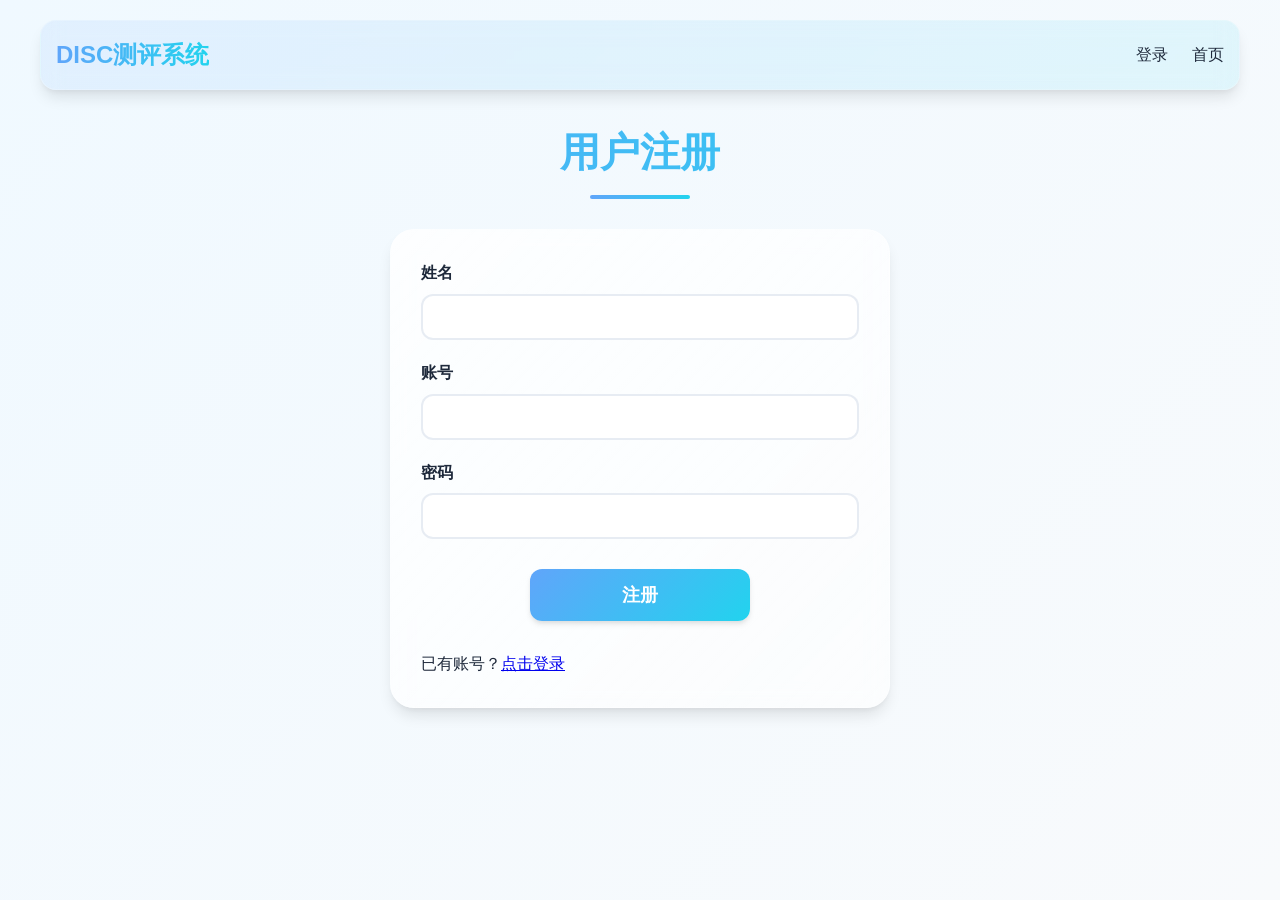
<file: templates/register.html>
<!DOCTYPE html>
<html lang="zh-CN">
<head>
    <meta charset="UTF-8">
    <meta name="viewport" content="width=device-width, initial-scale=1.0">
    <title>用户注册</title>
    <link rel="stylesheet" href="/static/style.css">
</head>
<body>
<div class="container">
    <!-- 导航栏 -->
    <nav>
        <div>
            <div>
                <h2>DISC测评系统</h2>
            </div>
            <div>
                <a href="/login">登录</a>
                <a href="/">首页</a>
            </div>
        </div>
    </nav>

    <h1>用户注册</h1>
    
    <div class="form-container">
        <form method="POST">
            <div class="form-group">
                <label for="name">姓名</label>
                <input type="text" id="name" name="name" required>
            </div>
            
            <div class="form-group">
                <label for="username">账号</label>
                <input type="text" id="username" name="username" required>
            </div>
            
            <div class="form-group">
                <label for="password">密码</label>
                <input type="password" id="password" name="password" required>
            </div>
            
            <button type="submit">注册</button>
        </form>
        
        <div class="login-link">
            <p>已有账号？<a href="/login">点击登录</a></p>
        </div>
    </div>
</div>
</body>
</html>
</file>
<file: static/style.css>
/* CSS变量定义 - Z世代年轻审美 */
:root {
    /* 主色调 - 浅蓝+浅青灰 */
    --primary-color: #60a5fa;
    --primary-hover: #3b82f6;
    --secondary-color: #94a3b8;
    --secondary-hover: #64748b;
    --accent-color: #22d3ee;
    --accent-hover: #06b6d4;
    
    /* 背景色 */
    --background-color: #f8fafc;
    --card-bg: rgba(255, 255, 255, 0.7);
    
    /* 文本色 */
    --text-primary: #1e293b;
    --text-secondary: #64748b;
    --text-muted: #94a3b8;
    
    /* 边框和阴影 */
    --border-color: rgba(226, 232, 240, 0.8);
    --shadow-sm: 0 1px 2px 0 rgba(0, 0, 0, 0.05);
    --shadow-md: 0 4px 6px -1px rgba(0, 0, 0, 0.1), 0 2px 4px -1px rgba(0, 0, 0, 0.06);
    --shadow-lg: 0 10px 15px -3px rgba(0, 0, 0, 0.1), 0 4px 6px -2px rgba(0, 0, 0, 0.05);
    --shadow-xl: 0 20px 25px -5px rgba(0, 0, 0, 0.1), 0 10px 10px -5px rgba(0, 0, 0, 0.04);
    
    /* 圆角 */
    --radius-sm: 0.375rem;
    --radius-md: 0.75rem;
    --radius-lg: 1rem;
    --radius-xl: 1.5rem;
    --radius-2xl: 2rem;
    
    /* 过渡效果 */
    --transition: all 0.3s ease;
    --transition-slow: all 0.5s ease;
    
    /* 字体 */
    --font-sans: 'Inter', 'SF Pro Display', -apple-system, BlinkMacSystemFont, 'Segoe UI', Roboto, 'Helvetica Neue', Arial, sans-serif;
}

/* 全局重置 */
* {
    margin: 0;
    padding: 0;
    box-sizing: border-box;
}

body {
    font-family: var(--font-sans);
    background-color: var(--background-color);
    background-image: linear-gradient(135deg, #f0f9ff 0%, #f8fafc 100%);
    color: var(--text-primary);
    line-height: 1.6;
    padding: 20px;
    min-height: 100vh;
}

/* 容器 */
.container {
    max-width: 1200px;
    margin: 0 auto;
}

/* 标题样式 */
h1 {
    text-align: center;
    color: var(--text-primary);
    font-size: 2.5rem;
    font-weight: 800;
    margin-bottom: 30px;
    padding-bottom: 15px;
    position: relative;
    background: linear-gradient(90deg, var(--primary-color), var(--accent-color));
    -webkit-background-clip: text;
    -webkit-text-fill-color: transparent;
    background-clip: text;
}

h1::after {
    content: '';
    position: absolute;
    bottom: 0;
    left: 50%;
    transform: translateX(-50%);
    width: 100px;
    height: 4px;
    background: linear-gradient(90deg, var(--primary-color), var(--accent-color));
    border-radius: 2px;
}

h2 {
    color: var(--text-primary);
    font-size: 1.75rem;
    font-weight: 700;
    margin-bottom: 20px;
}

h3 {
    color: var(--primary-color);
    font-size: 1.25rem;
    font-weight: 600;
    margin-bottom: 15px;
}

/* 导航栏 */
nav {
    background: rgba(255, 255, 255, 0.1);
    backdrop-filter: blur(10px);
    -webkit-backdrop-filter: blur(10px);
    border: 1px solid rgba(255, 255, 255, 0.2);
    color: var(--text-primary);
    padding: 15px;
    border-radius: var(--radius-lg);
    margin-bottom: 30px;
    box-shadow: var(--shadow-lg);
    background: linear-gradient(135deg, rgba(96, 165, 250, 0.1), rgba(34, 211, 238, 0.1));
}

nav > div {
    display: flex;
    justify-content: space-between;
    align-items: center;
}

nav h2 {
    margin: 0;
    font-size: 1.5rem;
    font-weight: 700;
    color: var(--text-primary);
    background: linear-gradient(90deg, var(--primary-color), var(--accent-color));
    -webkit-background-clip: text;
    -webkit-text-fill-color: transparent;
    background-clip: text;
}

nav a {
    color: var(--text-primary);
    text-decoration: none;
    margin-left: 20px;
    font-weight: 500;
    transition: var(--transition);
    position: relative;
}

nav a:hover {
    color: var(--primary-color);
    transform: translateY(-2px);
}

nav a::after {
    content: '';
    position: absolute;
    bottom: -5px;
    left: 0;
    width: 0;
    height: 2px;
    background: linear-gradient(90deg, var(--primary-color), var(--accent-color));
    transition: var(--transition);
}

nav a:hover::after {
    width: 100%;
}

/* 卡片样式 */
.card {
    background: rgba(255, 255, 255, 0.7);
    backdrop-filter: blur(10px);
    -webkit-backdrop-filter: blur(10px);
    border: 1px solid rgba(255, 255, 255, 0.3);
    padding: 25px;
    border-radius: var(--radius-xl);
    box-shadow: var(--shadow-md);
    margin-bottom: 25px;
    transition: var(--transition);
    background: linear-gradient(135deg, rgba(255, 255, 255, 0.8), rgba(255, 255, 255, 0.6));
}

.card:hover {
    box-shadow: var(--shadow-xl);
    transform: translateY(-5px);
    border-color: rgba(96, 165, 250, 0.3);
}

/* 表格样式 */
table {
    width: 100%;
    border-collapse: collapse;
    margin-top: 20px;
    background: rgba(255, 255, 255, 0.7);
    backdrop-filter: blur(10px);
    -webkit-backdrop-filter: blur(10px);
    border: 1px solid rgba(255, 255, 255, 0.3);
    box-shadow: var(--shadow-lg);
    border-radius: var(--radius-lg);
    overflow: hidden;
    background: linear-gradient(135deg, rgba(255, 255, 255, 0.8), rgba(255, 255, 255, 0.6));
}

th, td {
    border-bottom: 1px solid rgba(226, 232, 240, 0.5);
    padding: 16px 20px;
    text-align: center;
    font-size: 16px;
}

th {
    background: linear-gradient(90deg, var(--primary-color), var(--accent-color));
    color: white;
    font-weight: 600;
    text-transform: uppercase;
    letter-spacing: 0.5px;
}

tr:last-child td {
    border-bottom: none;
}

tr:hover {
    background-color: rgba(96, 165, 250, 0.05);
    transition: var(--transition);
}

/* 按钮样式 */
button {
    display: block;
    width: 220px;
    margin: 30px auto;
    padding: 14px;
    background: linear-gradient(135deg, var(--primary-color), var(--accent-color));
    color: white;
    border: none;
    border-radius: var(--radius-md);
    cursor: pointer;
    font-size: 18px;
    font-weight: 600;
    box-shadow: var(--shadow-md);
    transition: var(--transition);
    position: relative;
    overflow: hidden;
}

button::before {
    content: '';
    position: absolute;
    top: 0;
    left: -100%;
    width: 100%;
    height: 100%;
    background: linear-gradient(90deg, transparent, rgba(255, 255, 255, 0.2), transparent);
    transition: var(--transition-slow);
}

button:hover::before {
    left: 100%;
}

button:hover {
    box-shadow: var(--shadow-lg);
    transform: translateY(-3px);
}

button:active {
    transform: translateY(0);
}

/* 链接按钮 */
.btn {
    display: inline-block;
    padding: 12px 24px;
    background: linear-gradient(135deg, var(--primary-color), var(--accent-color));
    color: white;
    text-decoration: none;
    border-radius: var(--radius-md);
    font-weight: 600;
    transition: var(--transition);
    box-shadow: var(--shadow-md);
    position: relative;
    overflow: hidden;
}

.btn::before {
    content: '';
    position: absolute;
    top: 0;
    left: -100%;
    width: 100%;
    height: 100%;
    background: linear-gradient(90deg, transparent, rgba(255, 255, 255, 0.2), transparent);
    transition: var(--transition-slow);
}

.btn:hover::before {
    left: 100%;
}

.btn:hover {
    box-shadow: var(--shadow-lg);
    transform: translateY(-3px);
}

.btn-secondary {
    background: linear-gradient(135deg, var(--accent-color), var(--primary-color));
}

.btn-secondary:hover {
    box-shadow: var(--shadow-lg);
    transform: translateY(-3px);
}

/* 表单样式 */
.form-container {
    background: rgba(255, 255, 255, 0.7);
    backdrop-filter: blur(10px);
    -webkit-backdrop-filter: blur(10px);
    border: 1px solid rgba(255, 255, 255, 0.3);
    padding: 30px;
    border-radius: var(--radius-xl);
    box-shadow: var(--shadow-lg);
    max-width: 500px;
    margin: 0 auto;
    background: linear-gradient(135deg, rgba(255, 255, 255, 0.8), rgba(255, 255, 255, 0.6));
}

.form-group {
    margin-bottom: 20px;
}

label {
    display: block;
    margin-bottom: 8px;
    font-weight: 600;
    color: var(--text-primary);
}

input {
    width: 100%;
    padding: 12px 16px;
    border: 2px solid var(--border-color);
    border-radius: var(--radius-md);
    font-size: 16px;
    transition: var(--transition);
    background-color: white;
}

input:focus {
    outline: none;
    border-color: var(--primary-color);
    box-shadow: 0 0 0 3px rgba(99, 102, 241, 0.1);
    transform: translateY(-2px);
}

/* 选项组样式 */
.options-group {
    display: flex;
    flex-direction: column;
    gap: 12px;
}

.options-group label {
    display: flex;
    align-items: center;
    padding: 14px 18px;
    border: 2px solid rgba(226, 232, 240, 0.8);
    border-radius: var(--radius-md);
    cursor: pointer;
    transition: var(--transition);
    background: rgba(255, 255, 255, 0.7);
    font-weight: 500;
    position: relative;
    overflow: hidden;
    backdrop-filter: blur(5px);
    -webkit-backdrop-filter: blur(5px);
}

.options-group label:hover {
    border-color: var(--primary-color);
    background-color: rgba(96, 165, 250, 0.05);
    transform: translateX(5px);
    box-shadow: var(--shadow-sm);
}

.options-group input[type="radio"] {
    margin-right: 15px;
    width: 20px;
    height: 20px;
    accent-color: var(--primary-color);
}

/* 消息提示 */
.success-message {
    background: rgba(220, 252, 231, 0.7);
    backdrop-filter: blur(5px);
    -webkit-backdrop-filter: blur(5px);
    color: #166534;
    padding: 15px;
    border-radius: var(--radius-md);
    margin-bottom: 20px;
    border-left: 4px solid #22c55e;
    box-shadow: var(--shadow-sm);
    border: 1px solid rgba(34, 197, 94, 0.2);
}

.error-message {
    background: rgba(254, 242, 242, 0.7);
    backdrop-filter: blur(5px);
    -webkit-backdrop-filter: blur(5px);
    color: #b91c1c;
    padding: 15px;
    border-radius: var(--radius-md);
    margin-bottom: 20px;
    border-left: 4px solid #ef4444;
    box-shadow: var(--shadow-sm);
    border: 1px solid rgba(239, 68, 68, 0.2);
}

/* 图表容器样式 */
.chart-container {
    display: flex;
    justify-content: space-around;
    margin: 40px 0;
    gap: 30px;
    flex-wrap: wrap;
}

.chart-box {
    flex: 1;
    min-width: 320px;
    max-width: 600px;
    height: 400px;
    background: rgba(255, 255, 255, 0.7);
    backdrop-filter: blur(10px);
    -webkit-backdrop-filter: blur(10px);
    box-shadow: var(--shadow-lg);
    padding: 25px;
    border-radius: var(--radius-xl);
    transition: var(--transition);
    border: 1px solid rgba(255, 255, 255, 0.3);
    background: linear-gradient(135deg, rgba(255, 255, 255, 0.8), rgba(255, 255, 255, 0.6));
}

.chart-box:hover {
    box-shadow: var(--shadow-xl);
    transform: translateY(-5px);
    border-color: rgba(96, 165, 250, 0.3);
}

/* 响应式设计 */
@media (max-width: 768px) {
    body {
        padding: 10px;
    }

    h1 {
        font-size: 2rem;
        margin-bottom: 20px;
    }

    h2 {
        font-size: 1.5rem;
    }

    nav {
        padding: 10px;
    }

    nav h2 {
        font-size: 1.2rem;
    }

    nav a {
        margin-left: 10px;
        font-size: 14px;
    }

    .card {
        padding: 20px;
    }

    table {
        display: block;
        overflow-x: auto;
        white-space: nowrap;
    }

    th, td {
        padding: 12px 15px;
        font-size: 14px;
    }

    button {
        width: 100%;
        max-width: 300px;
        font-size: 16px;
    }

    .form-container {
        padding: 20px;
    }

    input {
        padding: 10px 14px;
        font-size: 14px;
    }

    .options-group label {
        padding: 12px 15px;
        font-size: 14px;
    }

    .chart-container {
        flex-direction: column;
        gap: 20px;
    }

    .chart-box {
        max-width: 100%;
        min-width: auto;
        height: 350px;
        padding: 15px;
    }
}

@media (max-width: 480px) {
    h1 {
        font-size: 1.75rem;
    }

    h2 {
        font-size: 1.25rem;
    }

    nav > div {
        flex-direction: column;
        gap: 10px;
        align-items: flex-start;
    }

    nav a {
        margin-left: 0;
        margin-right: 10px;
    }

    th, td {
        padding: 10px 8px;
        font-size: 13px;
    }

    .options-group label {
        padding: 10px 12px;
    }
}

/* 动画效果 */
@keyframes fadeIn {
    from {
        opacity: 0;
        transform: translateY(20px);
    }
    to {
        opacity: 1;
        transform: translateY(0);
    }
}

.fade-in {
    animation: fadeIn 0.6s ease-out;
}

/* 加载动画 */
@keyframes pulse {
    0%, 100% {
        opacity: 1;
    }
    50% {
        opacity: 0.5;
    }
}

.loading {
    animation: pulse 1.5s cubic-bezier(0.4, 0, 0.6, 1) infinite;
}
</file>
